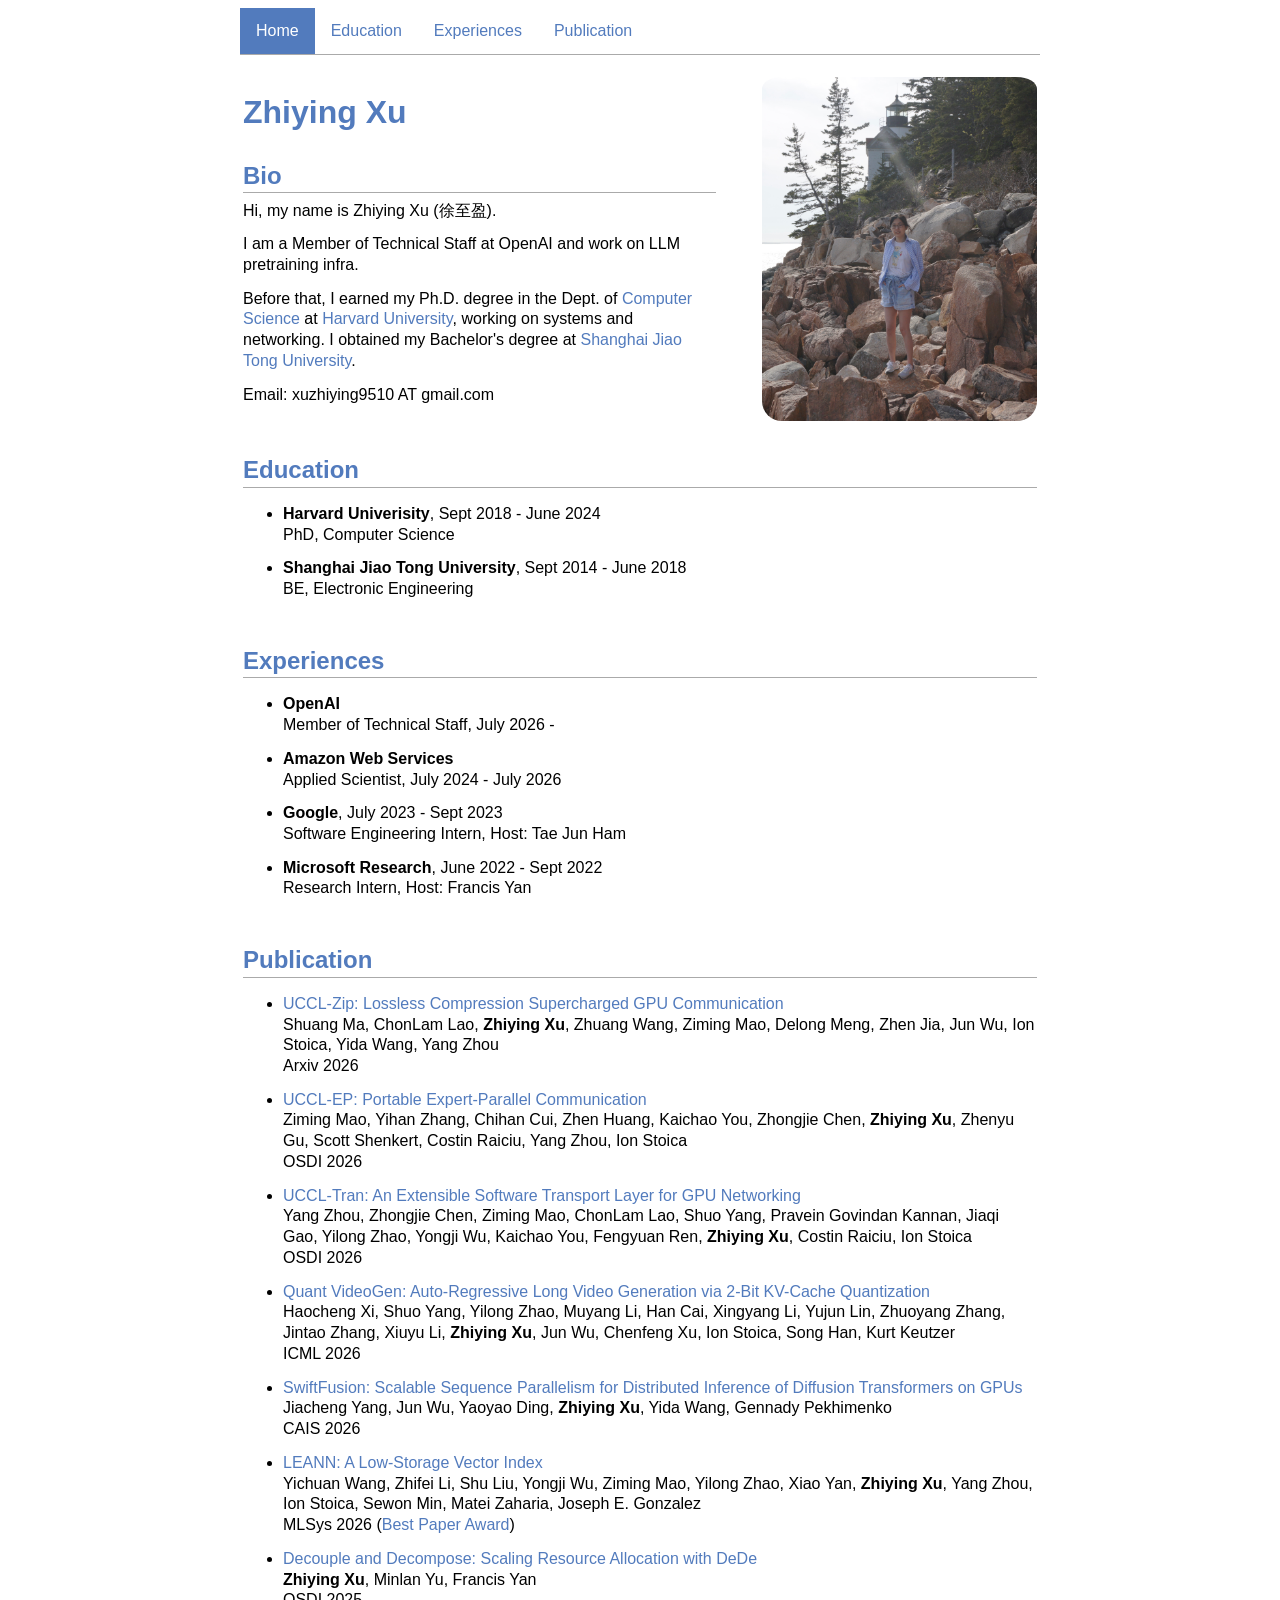
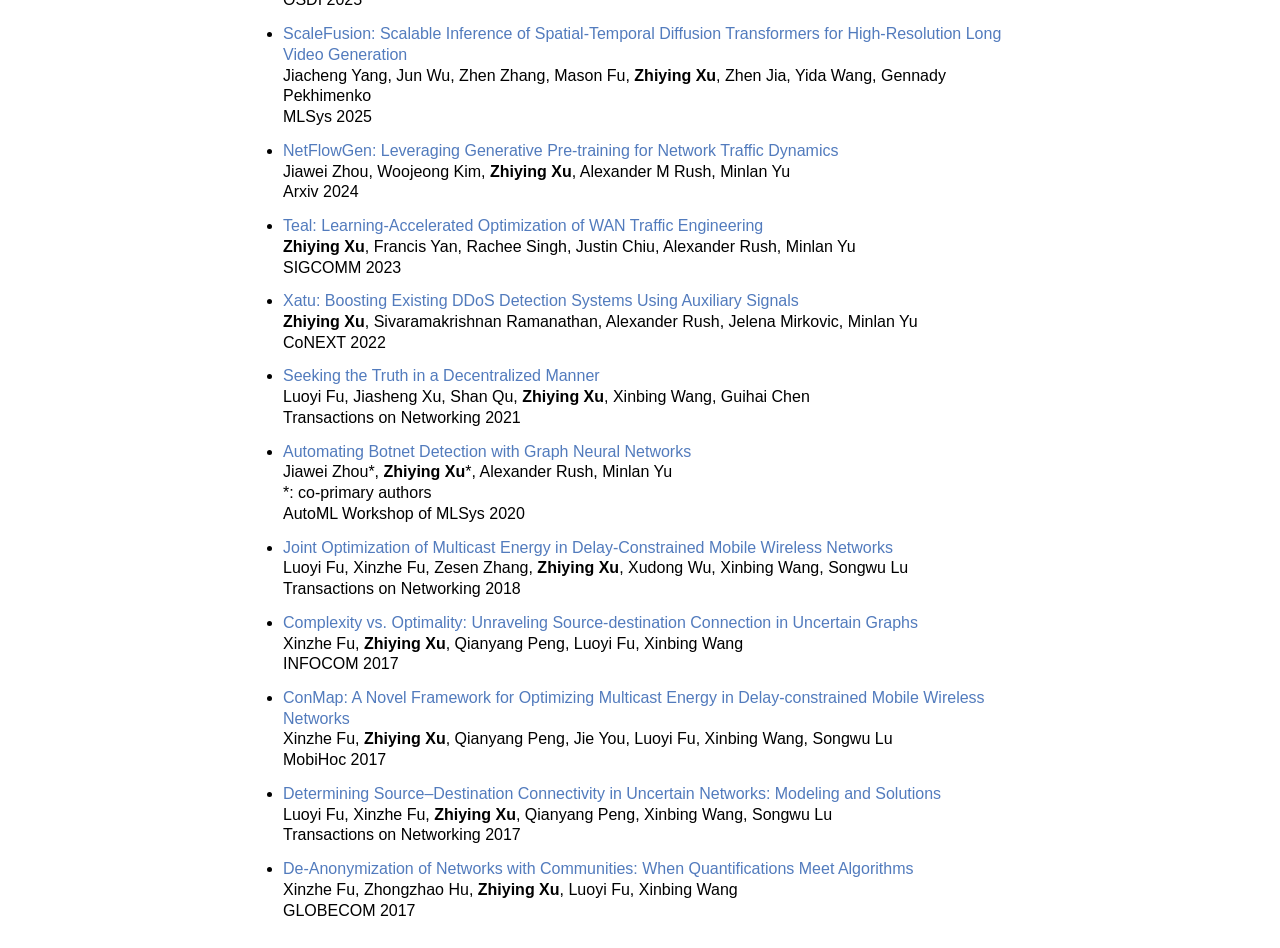
<file: index.html>
<!DOCTYPE html>
<html>
    <head>
        <link rel="stylesheet" href="./files/style.css">
        <title>Zhiying Xu</title>
    </head>
    <body id="home"><center>
        <div class="navbar">
            <a class="active" href="#home">Home</a>
            <a href="#education">Education</a>
            <a href="#experiences">Experiences</a>
            <a href="#publication">Publication</a>
        </div>
        <div class="main">
        <table>
            <tr>
                <td>
                    <h1>Zhiying Xu</h1>
                    <h2>Bio</h2>
                    <p>
                        Hi, my name is Zhiying Xu (徐至盈).
                    </p>
                    <p>
                        I am a Member of Technical Staff at OpenAI and work on LLM pretraining infra.
                    </p>
                    <p>
                        Before that, I earned my Ph.D. degree in the Dept. of 
                        <a href="http://www.seas.harvard.edu/computer-science">Computer Science</a>
                        at <a href="https://www.harvard.edu/">Harvard University</a>, working on systems and networking.
                        I obtained my Bachelor's degree at 
                        <a href="http://www.sjtu.edu.cn/">Shanghai Jiao Tong University</a>. 
                    </p>
                    <p>
                        Email: xuzhiying9510 AT gmail.com
                    </p>
                </td> 
                <td width='5%'></td>
                <td width='35%'>
                    <img src="./files/zhiying_acadia_crop.jpg">
                </td>
            </tr>
            <tr>
                <td colspan="3">
                    <h2 id="education">Education</h2>
                    <ul>
                        <li>
                            <p>
                                <b>Harvard Univerisity</b>, Sept 2018 - June 2024<br>
                                PhD, Computer Science
                            </p>
                        </li>
                        <li>
                            <p>
                                <b>Shanghai Jiao Tong University</b>, Sept 2014 - June 2018<br>
                                BE, Electronic Engineering
                            </p>
                        </li>
                    </ul>
                </td> 
            </tr>
            <tr>
                <td colspan="3">
                    <h2 id="experiences">Experiences</h2>
                    <ul>
                        <li>
                            <p>
                                <b>OpenAI</b> <br>
                                Member of Technical Staff, July 2026 -
                            </p>
                        </li>
                        <li>
                            <p>
                                <b>Amazon Web Services</b> <br>
                                Applied Scientist, July 2024 - July 2026
                            </p>
                        </li>
                        <li>
                            <p>
                                <b>Google</b>, July 2023 - Sept 2023<br>
                                Software Engineering Intern, Host: Tae Jun Ham
                            </p>
                        </li>
                        <li>
                            <p>
                                <b>Microsoft Research</b>, June 2022 - Sept 2022<br>
                                Research Intern, Host: Francis Yan
                            </p>
                        </li>
                    </ul>
                </td> 
            </tr>
            <tr>
                <td colspan="3">
                    <h2 id="publication">Publication</h2>
                    <ul>
                        <li>
                            <p>
                                <a href="https://arxiv.org/abs/2604.17172">UCCL-Zip: Lossless Compression Supercharged GPU Communication</a><br>
                                Shuang Ma, ChonLam Lao, <b>Zhiying Xu</b>, Zhuang Wang, Ziming Mao, Delong Meng, Zhen Jia, Jun Wu, Ion Stoica, Yida Wang, Yang Zhou<br>
                                Arxiv 2026
                            </p>
                        </li>
                        <li>
                            <p>
                                <a href="https://arxiv.org/abs/2512.19849">UCCL-EP: Portable Expert-Parallel Communication</a><br>
                                Ziming Mao, Yihan Zhang, Chihan Cui, Zhen Huang, Kaichao You, Zhongjie Chen, <b>Zhiying Xu</b>, Zhenyu Gu, Scott Shenkert, Costin Raiciu, Yang Zhou, Ion Stoica<br>
                                OSDI 2026
                            </p>
                        </li>
                        <li>
                            <p>
                                <a href="https://arxiv.org/abs/2504.17307">UCCL-Tran: An Extensible Software Transport Layer for GPU Networking</a><br>
                                Yang Zhou, Zhongjie Chen, Ziming Mao, ChonLam Lao, Shuo Yang, Pravein Govindan Kannan, Jiaqi Gao, Yilong Zhao, Yongji Wu, Kaichao You, Fengyuan Ren, <b>Zhiying Xu</b>, Costin Raiciu, Ion Stoica<br>
                                OSDI 2026
                            </p>
                        </li>
                        <li>
                            <p>
                                <a href="https://arxiv.org/abs/2602.02958">Quant VideoGen: Auto-Regressive Long Video Generation via 2-Bit KV-Cache Quantization</a><br>
                                Haocheng Xi, Shuo Yang, Yilong Zhao, Muyang Li, Han Cai, Xingyang Li, Yujun Lin, Zhuoyang Zhang, Jintao Zhang, Xiuyu Li, <b>Zhiying Xu</b>, Jun Wu, Chenfeng Xu, Ion Stoica, Song Han, Kurt Keutzer<br>
                                ICML 2026
                            </p>
                        </li>
                        <li>
                            <p>
                                <a href="https://arxiv.org/abs/2601.20273">SwiftFusion: Scalable Sequence Parallelism for Distributed Inference of Diffusion Transformers on GPUs</a><br>
                                Jiacheng Yang, Jun Wu, Yaoyao Ding, <b>Zhiying Xu</b>, Yida Wang, Gennady Pekhimenko<br>
                                CAIS 2026
                            </p>
                        </li>
                        <li>
                            <p>
                                <a href="https://arxiv.org/abs/2506.08276">LEANN: A Low-Storage Vector Index</a><br>
                                Yichuan Wang, Zhifei Li, Shu Liu, Yongji Wu, Ziming Mao, Yilong Zhao, Xiao Yan, <b>Zhiying Xu</b>, Yang Zhou, Ion Stoica, Sewon Min, Matei Zaharia, Joseph E. Gonzalez<br>
                                MLSys 2026 (<a href="https://mlsys.org/media/mlsys-2026/best-papers/Best-Research-Paper-LEANN.pdf">Best Paper Award</a>)
                            </p>
                        </li>
                        <li>
                            <p>
                                <a href="https://www.usenix.org/conference/osdi25/presentation/xu">Decouple and Decompose: Scaling Resource Allocation with DeDe</a><br>
                                <b>Zhiying Xu</b>, Minlan Yu, Francis Yan<br>
                                OSDI 2025
                            </p>
                        </li>
                        <li>
                            <p>
                                <a href="https://mlsys.org/virtual/2025/poster/3252">ScaleFusion: Scalable Inference of Spatial-Temporal Diffusion Transformers for High-Resolution Long Video Generation</a><br>
                                Jiacheng Yang, Jun Wu, Zhen Zhang, Mason Fu, <b>Zhiying Xu</b>, Zhen Jia, Yida Wang, Gennady Pekhimenko<br>
                                MLSys 2025
                            </p>
                        </li>
                        <li>
                            <p>
                                <a href="https://arxiv.org/abs/2412.20635">NetFlowGen: Leveraging Generative Pre-training for Network Traffic Dynamics</a><br>
                                Jiawei Zhou, Woojeong Kim, <b>Zhiying Xu</b>, Alexander M Rush, Minlan Yu<br>
                                Arxiv 2024
                            </p>
                        </li>
                        <li>
                            <p>
                                <a href="https://arxiv.org/abs/2210.13763">Teal: Learning-Accelerated Optimization of WAN Traffic Engineering</a><br>
                                <b>Zhiying Xu</b>, Francis Yan, Rachee Singh, Justin Chiu, Alexander Rush, Minlan Yu<br>
                                SIGCOMM 2023
                            </p>
                        </li>
                        <li>
                            <p>
                                <a href="https://dl.acm.org/doi/abs/10.1145/3555050.3569121">Xatu: Boosting Existing DDoS Detection Systems Using Auxiliary Signals</a><br>
                                <b>Zhiying Xu</b>, Sivaramakrishnan Ramanathan, Alexander Rush, Jelena Mirkovic, Minlan Yu<br>
                                CoNEXT 2022
                            </p>
                        </li>
                        <li>
                            <p>
                                <a href="https://ieeexplore.ieee.org/document/9452790">Seeking the Truth in a Decentralized Manner</a><br>
                                Luoyi Fu, Jiasheng Xu, Shan Qu, <b>Zhiying Xu</b>, Xinbing Wang, Guihai Chen<br>
                                Transactions on Networking 2021
                            </p>
                        </li>
                        <li>
                            <p>
                                <a href="https://arxiv.org/abs/2003.06344">Automating Botnet Detection with Graph Neural Networks</a><br>
                                Jiawei Zhou*, <b>Zhiying Xu</b>*, Alexander Rush, Minlan Yu<br>
                                *: co-primary authors<br>
                                AutoML Workshop of MLSys 2020
                            </p>
                        </li>
                        <li>
                            <p>
                                <a href="https://ieeexplore.ieee.org/abstract/document/8269389">Joint Optimization of Multicast Energy in Delay-Constrained Mobile Wireless Networks</a><br>
                                Luoyi Fu, Xinzhe Fu, Zesen Zhang, <b>Zhiying Xu</b>, Xudong Wu, Xinbing Wang, Songwu Lu<br>
                                Transactions on Networking 2018
                            </p>
                        </li>
                        <li>
                            <p>
                                <a href="https://ieeexplore.ieee.org/abstract/document/8057094">Complexity vs. Optimality: Unraveling Source-destination Connection in Uncertain Graphs</a><br>
                                Xinzhe Fu, <b>Zhiying Xu</b>, Qianyang Peng, Luoyi Fu, Xinbing Wang<br>
                                INFOCOM 2017
                            </p>
                        </li>
                        <li>
                            <p>
                                <a href="https://dl.acm.org/doi/10.1145/3084041.3084047">ConMap: A Novel Framework for Optimizing Multicast Energy in Delay-constrained Mobile Wireless Networks</a><br> 
                                Xinzhe Fu, <b>Zhiying Xu</b>, Qianyang Peng, Jie You, Luoyi Fu, Xinbing Wang, Songwu Lu<br>
                                MobiHoc 2017
                            </p>
                        </li>
                        <li>
                            <p>
                                <a href="https://ieeexplore.ieee.org/document/7999283">Determining Source–Destination Connectivity in Uncertain Networks: Modeling and Solutions</a><br>
                                Luoyi Fu, Xinzhe Fu, <b>Zhiying Xu</b>, Qianyang Peng, Xinbing Wang, Songwu Lu<br>
                                Transactions on Networking 2017
                            </p>
                        </li>
                        <li>
                            <p>
                                <a href="https://ieeexplore.ieee.org/document/8254107">De-Anonymization of Networks with Communities: When Quantifications Meet Algorithms</a><br>
                                Xinzhe Fu, Zhongzhao Hu,  <b>Zhiying Xu</b>, Luoyi Fu, Xinbing Wang<br>
                                GLOBECOM 2017
                            </p>
                        </li>
                    </ul>
                </td> 
            </tr>
        </table>
        </div> 
    </center></body>
</html>
</file>
<file: files/style.css>
h1 {
	color: #527bbd;
	margin-top: 0.7em;
	margin-bottom: 0.3em;
	padding-bottom: 0.2em;
	line-height: 1.0;
	padding-top: 0.5em;
	font-family: Arial;
}

h2, h3 {
	color: #527bbd;
	margin-top: 0.7em;
	margin-bottom: 0.3em;
	padding-bottom: 0.2em;
	line-height: 1.0;
	padding-top: 0.5em;
	border-bottom: 1px solid #aaaaaa;
	font-family: Arial;
}

p {
	margin-top: 0.0em;
	margin-bottom: 0.8em;
	padding: 0;
	line-height: 1.3;
	font-family: Arial;
}

a {
	color: #527bbd;
	text-decoration: none;
}

img {
	margin-top: 0.7em;
	line-height: 1.0;
	padding-top: 0.5em;
	border-radius: 20px;
	max-width: 100%;
  	height: auto;
}  

table {
	table-layout: auto;
	max-width: 800px;
	border: 0px solid black;
}

td {
	vertical-align: top;
	border: 0px solid black;
}

.navbar {
	overflow: hidden;
	background-color: white;
	border-bottom: 1px solid #aaaaaa;
	max-width: 800px;
}
.navbar a {
	float: left;
	color: #527bbd;
	text-align: center;
	padding: 14px 16px;
	font-family: Arial;
	text-decoration: none;
}
.navbar a:hover {
	background-color: #527bbd;
	color: white;
}
.navbar a.active {
	background-color: #527bbd;
	color: white;
}
</file>
